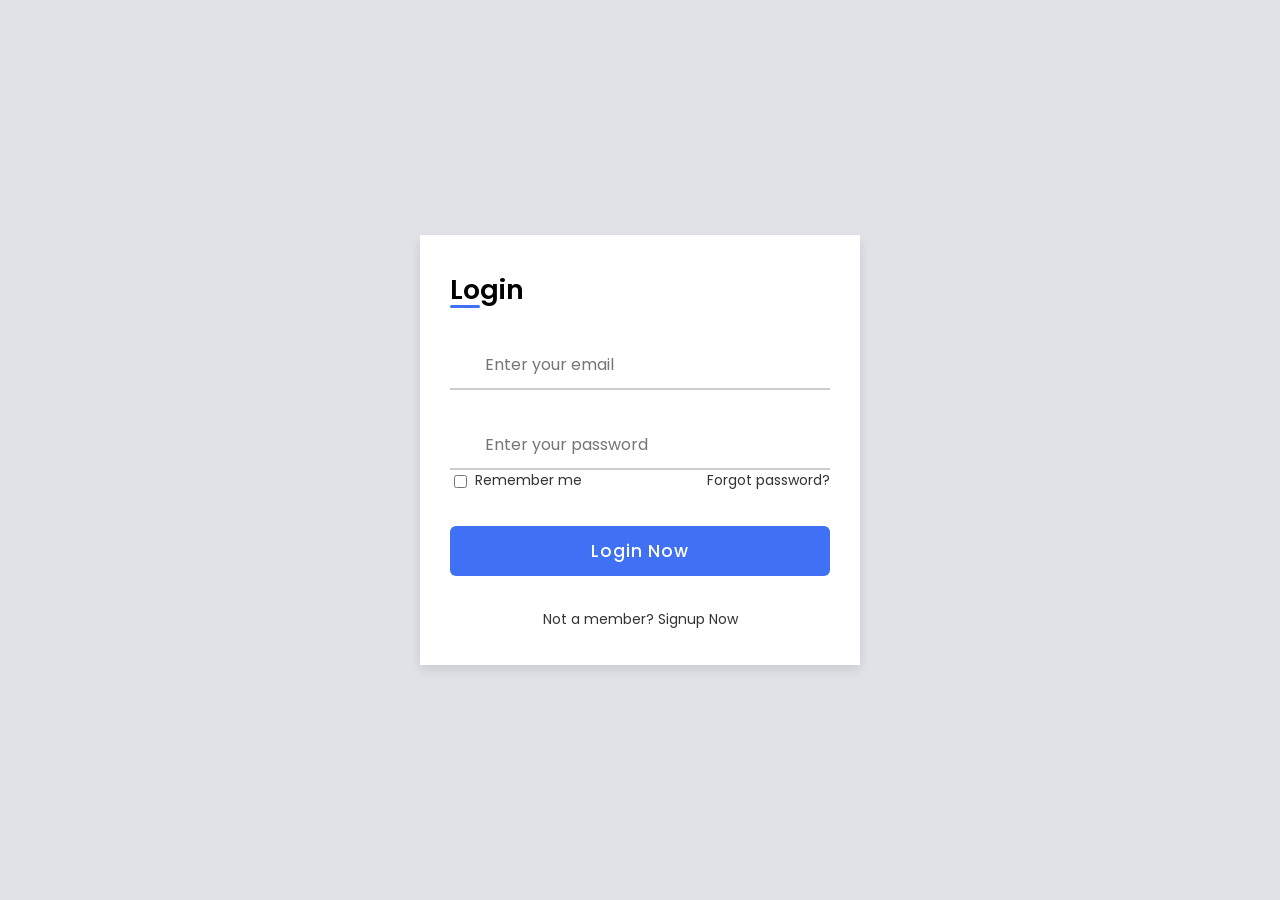
<file: Emailwithmvc/index.html>
<!DOCTYPE html>
<html lang="en">
<head>
    <meta charset="UTF-8">
    <meta name="viewport" content="width=device-width, initial-scale=1.0">
    <title>Document</title>
    <link rel="stylesheet" href="https://unicons.iconscout.com/release/v4.0.8/css/line.css">
  
	<link rel="stylesheet" href="logre2.html">
	<style>
	@import url('https://fonts.googleapis.com/css2?family=Poppins:wght@300;400;500;600;700&display=swap');
*{
    padding: 0;
    margin:0;
    box-sizing: border-box;
    font-family: 'Poppins', sans-serif;
}
body{
    height: 100vh;
    display:flex;
    align-items: center;
    justify-content: center;
    background-color: #e0e2e7;
}
.container{
    position:relative;
    max-width: 440px;
    width: 100%;
    background: #fff;
    box-shadow:  0 5px 10px rgba(0, 0, 0, 0.1);
    

}

.container .forms{
    display: flex;
    align-items: center;
    width: 200%;
    height: 430px;
    /* background-color: red; */
    transition:height ease 0.2s;
} 

.container.active .forms{
    height:600px;
}
.container  .form{
    width: 50%;
    padding:30px;
    border-radius:10px;
    background-color: #fff;
}

.container .form .title{
    position:relative;
    font-size: 27px;
    font-weight:600;
}


.form .title::before{
   content:'';
   position:absolute;
   left:0;
   bottom:0;
   height:3px;
   width:30px;
   background-color: #4070f4;
   border-radius: 25px;
}
 
.form .input-field{
    position:relative;
    height:50px;
    width:1;
    margin-top: 30px;
}


.input-field input{
    position:absolute;
    height:100%;
    width:100%;
    padding:0 35px;
    border:none;
    outline:none;
    font-size: 16px;
    border-bottom: 2px solid #ccc;
    border-top: 2px solid transparent;

}
.input-field i{
    position:absolute;
    top:50%;
    transform:translateY(-50%);
    color:#999;
    font-size: 23px;
    transition: all 0.2s ease;

}

.input-field input:is(:focus, :valid){
    border-bottom-color:#4070f4;
}
.input-field input:is(:focus, :valid) ~ i{
    color:#4070f4;
}


.input-field  i.icon{
    left:0;
}

.input-field i.showHidePw{
    right:0;
    cursor:pointer;
    padding:10px;
}
.input-field  i.showHidePw{
    right:0;
}

.form  .checkbox-text{
    display:flex;
    justify-content:space-between;

}

.checkbox-text .checkbox-content{
    display:flex;
    align-items: center;
}

.checkbox-content input{
    margin: 0 8px -2px 4px;
    accent-color: #4070f4;

}

.form .text{
    color:#333;
    font-size: 14px;
}

.form a{
    text-decoration: none;
}


.form a:hover{
    text-decoration: underline;
}

.form .button{
    margin-top: 35px;
}


.form .button input{
    border:none;
    color:#fff;
    letter-spacing: 1px;
    background-color: #4070f4;
    font-size: 17px;
    font-weight: 500;
    border-radius: 6px;
    cursor: pointer;
    transition:all 0.3s ease;
}

.button input:hover{
    background-color: #4070f4;
}

.form .login-signup{
    margin-top: 30px;
    text-align: center;
    

}




 


</style>
</head>
<body>
    <div class="container">
        <div class="forms">
            <div class="form">
                <span class="title">Login</span>
                <form action="el" method="post">
                    <div class="input-field">
                        <input type="text" placeholder="Enter your email" name="email"  required>
                         <i class="uil uil-envelope-alt icon"></i>
                    </div>
                    <div class="input-field">
                        <input type="password"  class="password" placeholder="Enter your password" name="pass" required>
                        <i class="uil uil-lock icon"></i>
                        <i class="uil uil-eye-slash showHidePw"></i>
                    </div>
                    <div class="checkbox-text">
                        <div class="checkbox-content">
                            <input type="checkbox" id="logCheck">
                            <label for="logCheck" class="text">Remember me</label>
                        </div>
    
                    <a href="#" class="text">Forgot password?</a>
                    </div>
                    <div class="input-field button">
                        <input type="submit" value="Login Now" >
                    </div>
                    <div class="login-signup">
                        <span class="text">Not a member?
                            <a href="logre2.html" class="text signup-link">Signup Now</a>
                        </span>
                    </div>

                </form>
                
            </div>

           
                
            </div>
        </div>
    </div>
</body>
</html>
</file>
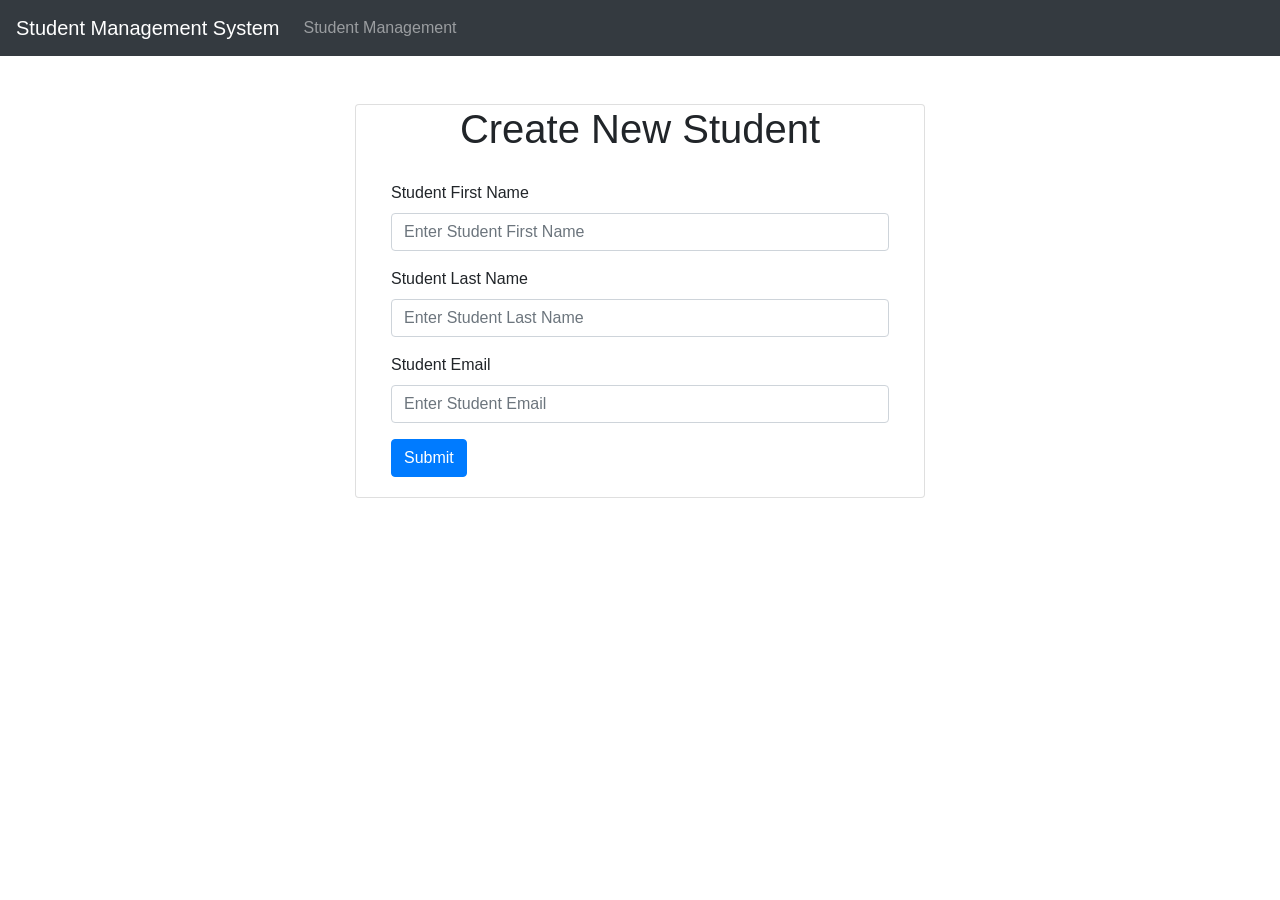
<file: stuMangement/target/classes/templates/create_student.html>
<!DOCTYPE html>
<html xmlns:th="http://www.thymeleaf.org">
<head>
<meta charset="ISO-8859-1">
<title>Student Management System</title>
<link rel="stylesheet"
	href="https://maxcdn.bootstrapcdn.com/bootstrap/4.0.0/css/bootstrap.min.css"
	integrity="sha384-Gn5384xqQ1aoWXA+058RXPxPg6fy4IWvTNh0E263XmFcJlSAwiGgFAW/dAiS6JXm"
	crossorigin="anonymous">
</head>
<body>
<nav class="navbar navbar-expand-md bg-dark navbar-dark">
  <!-- Brand -->
  <a class="navbar-brand" href="#">Student Management System</a>

  <!-- Toggler/collapsibe Button -->
  <button class="navbar-toggler" type="button" data-toggle="collapse" data-target="#collapsibleNavbar">
    <span class="navbar-toggler-icon"></span>
  </button>

  <!-- Navbar links -->
  <div class="collapse navbar-collapse" id="collapsibleNavbar">
    <ul class="navbar-nav">
      <li class="nav-item">
        <a class="nav-link" th:href="@{/students}">Student Management</a>
      </li>
    </ul>
  </div>
</nav>
<br>
<br>
	<div class = "container">
		<div class = "row">
			<div class ="col-lg-6 col-md-6 col-sm-6 container justify-content-center card">
				<h1 class = "text-center"> Create New Student </h1>
				<div class = "card-body">
					<form th:action="@{/students}" th:object = "${student}" method="POST">
						<div class ="form-group">
							<label> Student First Name </label>
							<input
							type = "text"
							name = "firstName"
							th:field = "*{firstName}"
							class = "form-control"
							placeholder="Enter Student First Name" 
							/>
						</div>
						
						<div class ="form-group">
							<label> Student Last Name </label>
							<input
							type = "text"
							name = "lastName"
							th:field = "*{lastName}"
							class = "form-control"
							placeholder="Enter Student Last Name" 
							/>
						</div>
						
						<div class ="form-group">
							<label> Student Email </label>
							<input
							type = "text"
							name = "email"
							th:field = "*{email}"
							class = "form-control"
							placeholder="Enter Student Email" 
							/>
						</div>
						
						<div class = "box-footer">
							<button type="submit" class = "btn btn-primary">
								Submit
							</button>
						</div>
					</form>
				
				</div>
			</div>
		</div>
	</div>
</body>
</html>
</file>
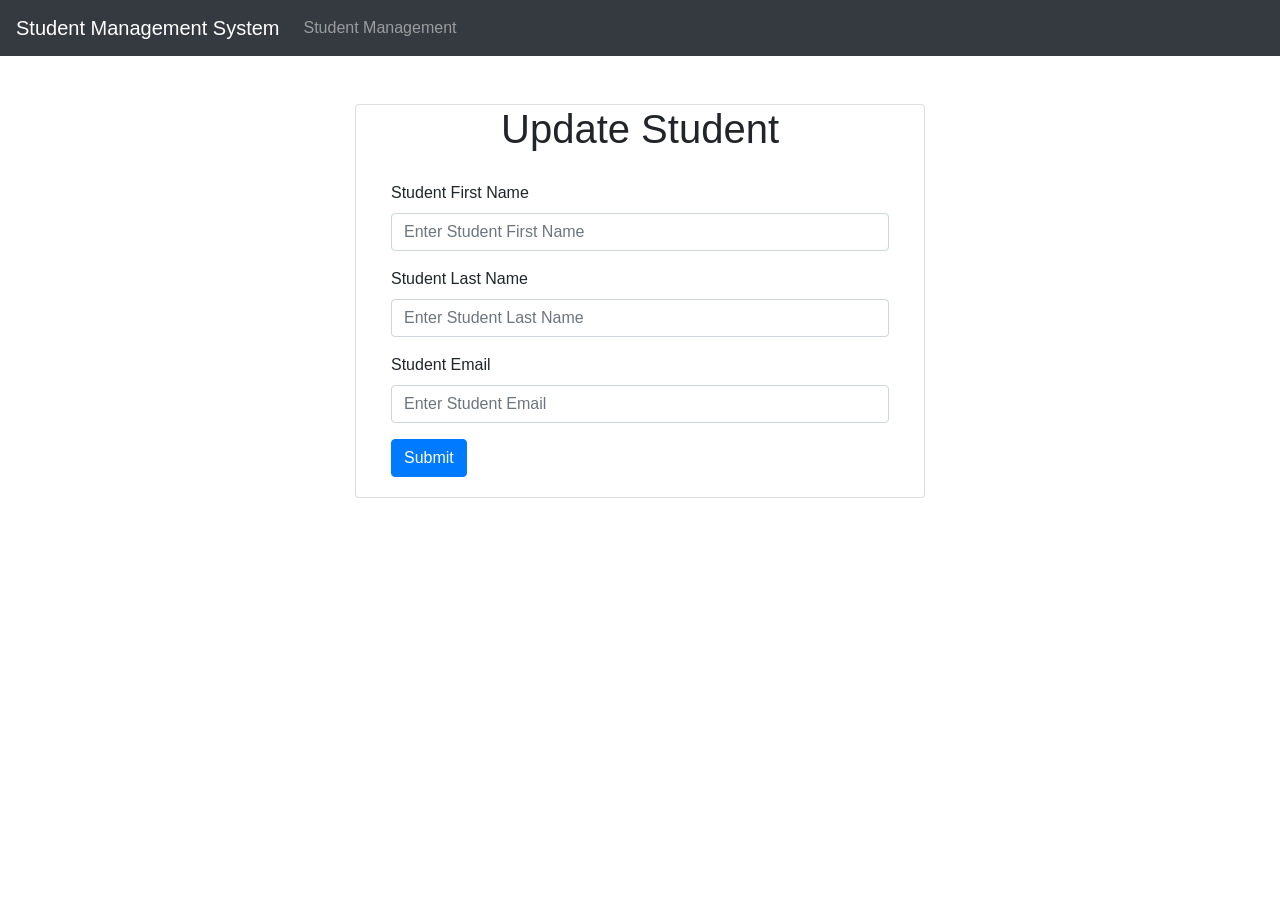
<file: stuMangement/target/classes/templates/edit_student.html>
<!DOCTYPE html>
<html xmlns:th="http://www.thymeleaf.org">
<head>
<meta charset="ISO-8859-1">
<title>Student Management System</title>
<link rel="stylesheet"
	href="https://maxcdn.bootstrapcdn.com/bootstrap/4.0.0/css/bootstrap.min.css"
	integrity="sha384-Gn5384xqQ1aoWXA+058RXPxPg6fy4IWvTNh0E263XmFcJlSAwiGgFAW/dAiS6JXm"
	crossorigin="anonymous">
</head>
<body>
<nav class="navbar navbar-expand-md bg-dark navbar-dark">
  <!-- Brand -->
  <a class="navbar-brand" href="#">Student Management System</a>

  <!-- Toggler/collapsibe Button -->
  <button class="navbar-toggler" type="button" data-toggle="collapse" data-target="#collapsibleNavbar">
    <span class="navbar-toggler-icon"></span>
  </button>

  <!-- Navbar links -->
  <div class="collapse navbar-collapse" id="collapsibleNavbar">
    <ul class="navbar-nav">
      <li class="nav-item">
        <a class="nav-link" th:href="@{/students}">Student Management</a>
      </li>
    </ul>
  </div>
</nav>
<br>
<br>
	<div class = "container">
		<div class = "row">
			<div class ="col-lg-6 col-md-6 col-sm-6 container justify-content-center card">
				<h1 class = "text-center"> Update Student </h1>
				<div class = "card-body">
					<form th:action="@{/students/{id} (id=${student.id})}" th:object = "${student}" method="POST">
						<div class ="form-group">
							<label> Student First Name </label>
							<input
							type = "text"
							name = "firstName"
							th:field = "*{firstName}"
							class = "form-control"
							placeholder="Enter Student First Name" 
							/>
						</div>
						
						<div class ="form-group">
							<label> Student Last Name </label>
							<input
							type = "text"
							name = "lastName"
							th:field = "*{lastName}"
							class = "form-control"
							placeholder="Enter Student Last Name" 
							/>
						</div>
						
						<div class ="form-group">
							<label> Student Email </label>
							<input
							type = "text"
							name = "email"
							th:field = "*{email}"
							class = "form-control"
							placeholder="Enter Student Email" 
							/>
						</div>
						
						<div class = "box-footer">
							<button type="submit" class = "btn btn-primary">
								Submit
							</button>
						</div>
					</form>
				
				</div>
			</div>
		</div>
	</div>
</body>
</html>
</file>
